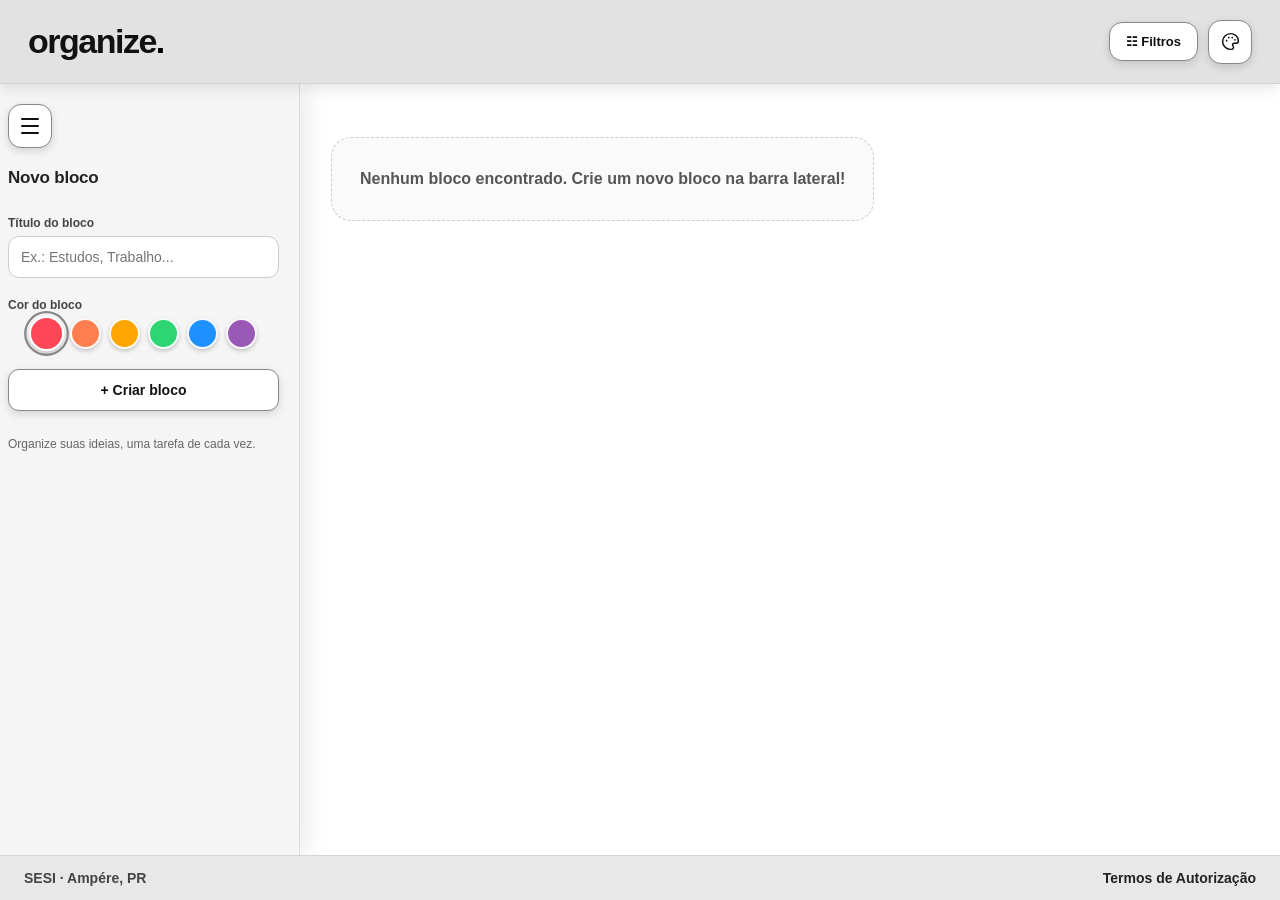
<file: index.html>
<!DOCTYPE html>
<html lang="pt-BR">
<head>
  <meta charset="UTF-8">
  <meta name="viewport" content="width=device-width, initial-scale=1.0">
  <meta name="theme-color" content="#e8eaf6">
  <title>organize.</title>
  <link rel="stylesheet" href="style.css">
</head>
<body>
  <header class="app-header">
    <h1>organize<span>.</span></h1>
    <div class="header-actions">
      <button id="btnFilters" class="filter-toggle" type="button" aria-controls="filterPanel" aria-expanded="false">☷ <span>Filtros</span></button>
      <div class="appearance-picker">
        <button id="btnAppearanceToggle" class="filter-toggle theme-toggle" type="button" aria-label="Abrir opções de aparência" aria-controls="appearancePanel" aria-expanded="false" title="Aparência">
          <svg viewBox="0 0 24 24" aria-hidden="true" focusable="false">
            <path d="M12 3a9 9 0 1 0 0 18h1.2a2.3 2.3 0 0 0 1.7-3.8 1.8 1.8 0 0 1 1.3-3.1H18a3 3 0 0 0 3-3c0-4.5-4-8.1-9-8.1Z"/>
            <circle cx="7.5" cy="11" r="1"/>
            <circle cx="10" cy="7.5" r="1"/>
            <circle cx="14" cy="7.5" r="1"/>
            <circle cx="17" cy="10" r="1"/>
          </svg>
        </button>
        <section id="appearancePanel" class="appearance-panel" aria-label="Opções de aparência" hidden>
          <div class="appearance-group" role="group" aria-labelledby="appearanceModeLabel">
            <h2 id="appearanceModeLabel">Modo</h2>
            <button type="button" class="appearance-choice" data-appearance-theme="claro" aria-pressed="true">Claro</button>
            <button type="button" class="appearance-choice" data-appearance-theme="escuro" aria-pressed="false">Escuro</button>
          </div>
          <div class="appearance-group" role="group" aria-labelledby="appearanceStyleLabel">
            <h2 id="appearanceStyleLabel">Estilo</h2>
            <button type="button" class="appearance-choice" data-appearance-style="liso" aria-pressed="true">Liso</button>
            <button type="button" class="appearance-choice" data-appearance-style="vidro" aria-pressed="false">Vidro</button>
          </div>
        </section>
      </div>
    </div>
  </header>

  <div class="app-layout">
    <aside id="sidePanel" class="side-panel is-open" aria-label="Menu de criação de blocos">
      <button id="btnMenu" class="icon-button hamburger-button" type="button" aria-label="Fechar menu de blocos" aria-controls="sidePanelContent" aria-expanded="true"><span></span><span></span><span></span></button>
      <div id="sidePanelContent" class="side-panel-content">
        <div class="panel-heading"><div class="section-title">Novo bloco</div></div>
        <div class="form-group">
          <label for="blockTitleInput">Título do bloco</label>
          <input type="text" id="blockTitleInput" placeholder="Ex.: Estudos, Trabalho..." maxlength="80">
        </div>
        <div class="form-group">
          <label>Cor do bloco</label>
          <div class="color-options" id="colorPicker"></div>
        </div>
        <button class="btn" id="btnCreateBlock" type="button">+ Criar bloco</button>
        <p class="panel-tip">Organize suas ideias, uma tarefa de cada vez.</p>
      </div>
    </aside>

    <main class="workspace">
      <section id="filterPanel" class="filter-panel" aria-label="Filtros por data">
        <div class="filter-panel-heading"><strong>Filtrar tarefas</strong><span>Por data de entrega</span></div>
        <div class="filter-fields">
          <div class="form-group"><label for="filterYear">Ano</label><input id="filterYear" type="number" min="1900" max="9999" step="1" placeholder="Digite o ano"></div>
          <div class="form-group"><label for="filterMonth">Mês</label><select id="filterMonth"><option value="">Todos</option><option value="01">Janeiro</option><option value="02">Fevereiro</option><option value="03">Março</option><option value="04">Abril</option><option value="05">Maio</option><option value="06">Junho</option><option value="07">Julho</option><option value="08">Agosto</option><option value="09">Setembro</option><option value="10">Outubro</option><option value="11">Novembro</option><option value="12">Dezembro</option></select></div>
          <div class="form-group"><label for="filterDay">Dia</label><input type="number" id="filterDay" min="1" max="31" placeholder="Ex.: 15"></div>
        </div>
        <button class="btn btn-secondary" id="btnClearFilters" type="button">Limpar filtros</button>
      </section>
      <div id="blocksContainer" class="blocks-container"></div>
    </main>
  </div>

  <footer><p>SESI · Ampére, PR</p><a href="termos.html" class="linkTermo">Termos de Autorização</a></footer>

  <dialog id="appDialog" class="app-dialog" aria-labelledby="appDialogTitle" aria-describedby="appDialogMessage">
    <form method="dialog" class="app-dialog-content"><h2 id="appDialogTitle">Aviso</h2><p id="appDialogMessage"></p><div class="app-dialog-actions"><button id="appDialogCancel" class="btn btn-secondary" value="cancel" hidden>Cancelar</button><button id="appDialogConfirm" class="btn" value="confirm">Entendi</button></div></form>
  </dialog>
  <script src="script.js"></script>
</body>
</html>
</file>
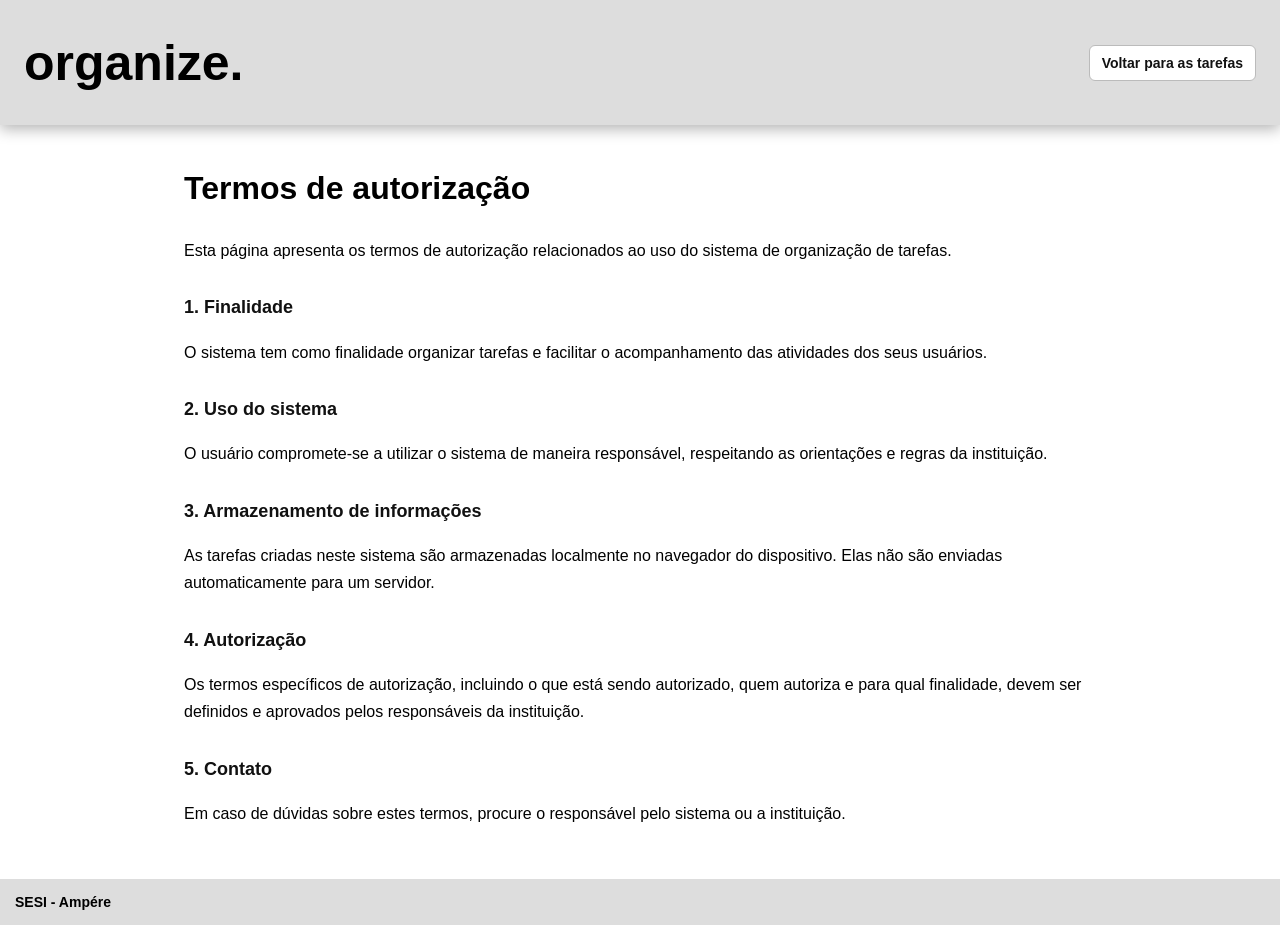
<file: termos.html>
<!DOCTYPE html>
<html lang="pt-BR">
<head>
    <meta charset="UTF-8">
    <meta name="viewport" content="width=device-width, initial-scale=1.0">
    <title>Termos de autorização</title>
    <style>
        * {
            box-sizing: border-box;
            font-family: Arial, Helvetica, sans-serif;
        }

        body {
            margin: 0;
            min-height: 100vh;
            display: flex;
            flex-direction: column;
            background: #ffffff;
            color: #000000;
        }

        header {
            height: 125px;
            display: flex;
            align-items: center;
            justify-content: space-between;
            gap: 16px;
            padding: 16px 24px;
            background: #dddddd;
            box-shadow: 0 4px 14px rgba(0, 0, 0, 0.3);
            z-index: 1;
        }

        header h1 {
            margin: 0;
            color: #000000;
            font-size: 50px;
            font-weight: bold;
        }

        .back-link {
            padding: 9px 12px;
            border: 1px solid #bbbbbb;
            border-radius: 6px;
            background: #ffffff;
            color: #111111;
            text-decoration: none;
            font-size: 14px;
            font-weight: bold;
        }

        .back-link:hover {
            background: #111111;
            color: #ffffff;
        }

        main {
            flex: 1;
            width: min(100%, 960px);
            margin: 0 auto;
            padding: 36px 24px;
            line-height: 1.7;
        }

        h1 {
            margin-top: 0;
            color: #000000;
            font-size: 32px;
        }

        h2 {
            margin-top: 28px;
            font-size: 18px;
            color: #111111;
        }

        .aviso {
            color: #555555;
            font-size: 13px;
        }

        footer {
            display: flex;
            justify-content: space-between;
            padding: 15px;
            background: #dddddd;
            color: #000000;
            font-size: 14px;
            font-weight: bold;
        }

        @media (max-width: 600px) {
            header {
                height: auto;
                min-height: 90px;
                padding: 14px 16px;
            }

            header h1 {
                font-size: 34px;
            }

            .back-link {
                padding: 8px;
                font-size: 12px;
            }

            main {
                padding: 28px 18px;
            }

            h1 {
                font-size: 26px;
            }

            footer {
                gap: 12px;
                font-size: 12px;
            }
        }
    </style>
</head>
<body>

    <header>
        <h1>organize.</h1>
        <a class="back-link" href="index.html">Voltar para as tarefas</a>
    </header>

    <main>
        <h1>Termos de autorização</h1>

        <p>
            Esta página apresenta os termos de autorização relacionados
            ao uso do sistema de organização de tarefas.
        </p>

        <h2>1. Finalidade</h2>
        <p>
            O sistema tem como finalidade organizar tarefas e facilitar
            o acompanhamento das atividades dos seus usuários.
        </p>

        <h2>2. Uso do sistema</h2>
        <p>
            O usuário compromete-se a utilizar o sistema de maneira
            responsável, respeitando as orientações e regras da instituição.
        </p>

        <h2>3. Armazenamento de informações</h2>
        <p>
            As tarefas criadas neste sistema são armazenadas localmente
            no navegador do dispositivo. Elas não são enviadas
            automaticamente para um servidor.
        </p>

        <h2>4. Autorização</h2>
        <p>
            Os termos específicos de autorização, incluindo o que está
            sendo autorizado, quem autoriza e para qual finalidade,
            devem ser definidos e aprovados pelos responsáveis da instituição.
        </p>

        <h2>5. Contato</h2>
        <p>
            Em caso de dúvidas sobre estes termos, procure o responsável
            pelo sistema ou a instituição.
        </p>

        
    </main>

    <footer>
        SESI - Ampére
    </footer>

</body>
</html>
</file>
<file: style.css>
* {

  box-sizing: border-box;

  margin: 0;

  padding: 0;

  font-family: Arial, Helvetica, sans-serif !important;

}



body {

  background-color: #ffffff;

  color: #000000;

  min-height: 100vh;

  padding-bottom: 52px;

  overflow-x: hidden;

  overflow-y: auto;

}



header {

    display: flex;

    align-items: center;

    background-color: #dddddd;

    padding: 16px 24px;

    box-shadow: 0 4px 14px rgba(0, 0, 0, 0.3);

    position: relative;

    z-index: 10;

    height: 125px;

}



header h1 {

  font-size: 50px;

  font-weight: bold;

  color: #000000;

  letter-spacing: -0.5px;

}



.app-body {

  display: flex;

  align-items: stretch;

  min-height: calc(100vh - 177px);

}



aside {

  width: 290px;

  min-width: 290px;

  background-color: #f2f2f2;

  z-index: 5;

  padding: 20px;

  display: flex;

  flex-direction: column;

  gap: 24px;

}



.section-title {

  font-size: 14px;

  font-weight: bold;

  text-transform: uppercase;

  color: #000000;

  margin-bottom: 12px;

  border-bottom: 2px solid #cccccc;

  padding-bottom: 4px;

}



.form-group {

  display: flex;

  flex-direction: column;

  gap: 6px;

  margin-bottom: 12px;

}



.form-group label {

  font-size: 13px;

  font-weight: bold;

  color: #222222;

}



input[type="text"],

input[type="number"],

select {

  width: 100%;

  padding: 9px;

  border: 1px solid #cccccc;

  border-radius: 6px;

  font-size: 14px;

  outline: none;

  background-color: #ffffff;

  color: #000000;

  font-weight: bold;

  box-shadow: inset 0 1px 3px rgba(0,0,0,0.05);

}



input:focus, select:focus {

  border-color: #555555;

}



.color-options {

  display: flex;

  gap: 8px;

  flex-wrap: wrap;

}



.color-btn {

  width: 28px;

  height: 28px;

  border-radius: 50%;

  border: 2px solid #ffffff;

  box-shadow: 0 2px 4px rgba(0, 0, 0, 0.2);

  cursor: pointer;

  transition: transform 0.15s ease;

}



.color-btn.selected {

  border: 2px solid #000000;

  transform: scale(1.15);

}



.btn {

  background-color: #111111;

  color: #ffffff;

  border: none;

  padding: 12px;

  border-radius: 6px;

  font-weight: bold;

  cursor: pointer;

  font-size: 14px;

  width: 100%;

  text-align: center;

  box-shadow: 0 3px 6px rgba(0, 0, 0, 0.15);

  transition: background-color 0.2s, transform 0.1s;

}



.btn:hover {

  background-color: #3f3f3f;

}



.btn:active {

  transform: translateY(1px);

}



.btn-secondary {

  background-color: #ffffff;

  color: #111111;

  border: 1px solid #cccccc;

  box-shadow: 0 2px 4px rgba(0, 0, 0, 0.08);

}



.btn-secondary:hover {

  background-color: #111111;

  color: #ffffff;

  border-color: #111111;

}



main {

  flex: 1;

  min-width: 0;

  background-color: #ffffff;

  padding: 24px;

  overflow-x: auto;

  overflow-y: clip;

  display: flex;

  align-items: flex-start;

}



.blocks-container {

  display: flex;

  gap: 20px;

  align-items: flex-start;

}



.empty-msg {

    display: flex;

  color: #555555;

  font-size: 16px;

  font-weight: bold;

  margin-top: 20px;

}



.block-card {

  width: 320px;

  flex: 0 0 320px;

  min-width: 0;

  box-sizing: border-box;

  border-radius: 12px;

  padding: 18px;

  display: flex;

  flex-direction: column;

  gap: 14px;

  box-shadow: 0 5px 15px rgba(0, 0, 0, 0.4);

  border: none;

  transition: transform 0.2s, box-shadow 0.2s;

}



.block-card.is-expanded {

  width: 746px;

  flex-basis: 746px;

}



.block-card:hover {

  box-shadow: 0 8px 22px rgba(0, 0, 0, 0.22);

}



.block-header {

  display: flex;

  justify-content: space-between;

  align-items: center;

  gap: 10px;

  min-width: 0;

  border-bottom: 2px solid rgba(0, 0, 0, 0.12);

  padding-bottom: 10px;

}



.block-actions {

  display: flex;

  flex-shrink: 0;

  gap: 6px;

}







.block-title {

  flex: 1;

  min-width: 0;

  font-size: 20px;

  font-weight: bold;

  color: #ffffff;

  text-shadow: 0 1px 2px rgba(0, 0, 0, 0.4);

  overflow-wrap: anywhere;

  word-break: break-word;

  white-space: nowrap;

  overflow-x: auto;

  overflow-y: hidden;

  scrollbar-width: thin;

  scrollbar-color: rgba(255, 255, 255, 0.9) transparent;

}



.btn-delete-block {

  background: rgba(0, 0, 0, 0.85);

  color: #ffffff;

  border: none;

  font-weight: bold;

  border-radius: 6px;

  cursor: pointer;

  font-size: 12px;

  padding: 5px 10px;

  flex-shrink: 0;

  box-shadow: 0 2px 4px rgba(0,0,0,0.2);

}



.btn-delete-block:hover {

  background-color: #d32f2f;

}



.kanban-board {

  display: grid;

  grid-auto-flow: column;

  grid-auto-columns: 170px;

  gap: 10px;

  flex: 0 0 auto;

  min-width: 0;

  overflow-x: auto;

  overflow-y: clip;

}



.kanban-column {

  display: flex;

  flex-direction: column;

  gap: 10px;

  min-width: 0;

  padding: 10px;

  border-radius: 8px;

  background-color: rgba(255, 255, 255, 0.38);

  transition: background-color 0.15s ease;

}



.kanban-column.drag-over {

  background-color: rgba(255, 255, 255, 0.72);

}



.kanban-column-header {

  display: flex;

  align-items: center;

  justify-content: space-between;

  gap: 8px;

  color: #111111;

}



.kanban-column-header h2 {

  font-size: 14px;

  overflow-wrap: anywhere;

}



.kanban-column-header span {

  display: grid;

  flex: 0 0 24px;

  width: 24px;

  height: 24px;

  place-items: center;

  border-radius: 50%;

  background-color: rgba(255, 255, 255, 0.75);

  font-size: 12px;

  font-weight: bold;

}



.kanban-tasks {

  display: flex;

  flex-direction: column;

  gap: 10px;

  overflow-y: visible;

  min-height: 72px;

  padding: 2px 4px 2px 0;

}



.kanban-empty {

  padding: 10px 4px;

  color: #333333;

  font-size: 12px;

  font-weight: bold;

  text-align: center;

}



.task-item {

  background-color: #ffffff;

  padding: 12px;

  border-radius: 8px;

  border: none;

  box-shadow: 0 2px 6px rgba(0, 0, 0, 0.12);

  display: flex;

  flex-direction: column;

  align-items: stretch;

  gap: 8px;

  cursor: grab;

}



.task-item:active {

  cursor: grabbing;

}



.task-left {

  display: flex;

  align-items: flex-start;

  gap: 10px;

  width: 100%;

}



.task-actions {

  display: flex;

  align-items: center;

  gap: 6px;

  width: 100%;

}



.task-status-select {

  flex: 1;

  min-width: 0;

  padding: 6px;

  font-size: 11px;

}



.task-text {

  font-size: 14px;

  color: #111111;

  word-break: break-word;

  font-weight: bold;

}



.task-text.done {

  text-decoration: line-through;

  color: #727272;

}



.task-date {

  font-size: 11px;

  color: #555555;

  margin-top: 4px;

  font-weight: bold;

  display: inline-flex;

  align-items: center;

  gap: 4px;

  padding: 4px 6px;

  border-radius: 6px;

  cursor: pointer;

  transition: background-color 0.2s ease, transform 0.2s ease, color 0.2s ease, box-shadow 0.2s ease;

}



.task-date:hover,

.task-date:focus-visible {

  background-color: rgba(17, 17, 17, 0.08);

  color: #111111;

  transform: translateY(-1px);

  box-shadow: 0 4px 10px rgba(0, 0, 0, 0.08);

  outline: none;

}



.task-date:active {

  transform: translateY(0);

}



.btn-delete-task {

  background: none;

  border: none;

  color: #666666;

  cursor: pointer;

  font-weight: bold;

  font-size: 16px;

  line-height: 1;

  padding: 2px 4px;

}



.btn-delete-task:hover {

  color: #d32f2f;

}



.add-task-box {

  display: flex;

  flex-direction: column;

  gap: 8px;

  border-top: 2px solid rgba(0, 0, 0, 0.12);

  padding-top: 12px;

}



.add-task-row {

  display: flex;

  align-items: flex-start;

  gap: 6px;

}



.date-control {

  position: relative;

  display: flex;

  flex: 1;

  min-width: 0;

  gap: 4px;

}



.date-control input[type="text"] {

  width: 100%;

  min-width: 0;

  padding: 6px;

  border: 1px solid #cccccc;

  border-radius: 4px;

  font-size: 12px;

  font-weight: bold;

  box-shadow: inset 0 1px 2px rgba(0,0,0,0.05);

}



.btn-open-calendar {

  flex: 0 0 34px;

  height: 30px;

  border: 1px solid #cccccc;

  border-radius: 4px;

  background: #ffffff;

  color: #111111;

  font-size: 18px;

  cursor: pointer;

}



.btn-open-calendar:hover {

  background: #eeeeee;

}



.date-picker {

  position: absolute;

  z-index: 20;

  bottom: calc(100% + 8px);

  left: 0;

  width: 260px;

  min-width: 260px;

  max-width: 260px;

  min-height: 270px;

  padding: 10px;

  border: 1px solid #cccccc;

  border-radius: 6px;

  background: #ffffff;

  box-shadow: 0 5px 18px rgba(0, 0, 0, 0.2);

  box-sizing: border-box;

}



.date-picker[hidden] {

  display: none;

}



.calendar-header {

  display: grid;

  grid-template-columns: 58px minmax(0, 1fr) 58px;

  align-items: center;

  gap: 6px;

  min-height: 36px;

  margin-bottom: 8px;

  color: #111111;

  text-transform: capitalize;

}



.calendar-nav-group {

  display: flex;

  align-items: center;

  justify-content: space-between;

  gap: 4px;

}



.calendar-header button {

  width: 24px;

  height: 24px;

  border: 1px solid #cccccc;

  border-radius: 4px;

  background: #f2f2f2;

  color: #111111;

  font-size: 14px;

  line-height: 1;

  cursor: pointer;

}



.calendar-header strong {

  display: block;

  min-width: 0;

  text-align: center;

  font-size: 12px;

  line-height: 1.25;

  white-space: normal;

  overflow: visible;

}



.calendar-grid {

  display: grid;

  grid-template-columns: repeat(7, minmax(0, 1fr));

  grid-template-rows: repeat(6, 26px);

  gap: 3px;

  text-align: center;

}



.calendar-weekday {

  display: grid;

  place-items: center;

  min-height: 14px;

  color: #555555;

  font-size: 10px;

  font-weight: bold;

}



.calendar-day-empty,

.calendar-day {

  display: grid;

  min-width: 0;

  min-height: 26px;

  place-items: center;

  box-sizing: border-box;

}



.calendar-day {

  border: 1px solid transparent;

  border-radius: 4px;

  background: #f2f2f2;

  color: #111111;

  font-size: 11px;

  cursor: pointer;

}



.calendar-day:hover:not(:disabled) {

  background: #dddddd;

}



.calendar-day.today {

  border-color: #555555;

}



.calendar-day.selected {

  background: #111111;

  color: #ffffff;

}



.calendar-day:disabled {

  color: #aaaaaa;

  cursor: not-allowed;

}



.app-dialog {

  position: fixed;

  inset: 0;

  margin: auto;

  width: min(420px, calc(100vw - 32px));

  max-height: calc(100vh - 32px);

  overflow: auto;

  padding: 0;

  border: 1px solid #cccccc;

  border-radius: 8px;

  background: #ffffff;

  color: #111111;

  box-shadow: 0 12px 36px rgba(0, 0, 0, 0.25);

}



.app-dialog::backdrop {

  background: rgba(0, 0, 0, 0.45);

}



.app-dialog-content {

  display: flex;

  flex-direction: column;

  gap: 14px;

  padding: 24px;

}



.app-dialog-content h2 {

  font-size: 20px;

}



.app-dialog-content p {

  color: #333333;

  font-size: 14px;

  line-height: 1.5;

}



.app-dialog-actions {

  display: flex;

  justify-content: flex-end;

  gap: 8px;

}



.app-dialog-actions .btn {

  width: auto;

  min-width: 96px;

  padding: 9px 14px;

}



.linkTermo {

  text-decoration: none;

  color: #000000;

}



.linkTermo:hover{

  cursor: pointer;

  color: #333333

}





footer {

  display: flex;

  justify-content: space-between;

  background-color: #dddddd;

  position: fixed;

  right: 0;

  bottom: 0;

  left: 0;

  z-index: 30;

  text-align: center;

  padding: 15px;

  font-size: 14px;

  font-weight: bold;

  color: #000000;

}



.prazo-status {

  display: inline-block;

  margin-top: 5px;

  padding: 3px 8px;

  border-radius: 12px;

  font-size: 11px;

  font-weight: bold;

}



.prazo-longe {

  background-color: #dff9e8;

  color: #167a3e;

}



.prazo-perto {

  background-color: #fff0c2;

  color: #8a5b00;

}



.prazo-ultimo-dia {

  background-color: #ffe0b2;

  color: #9a4d00;

}



.prazo-hoje {

  background-color: #ffd6d6;

  color: #b42318;

}



.prazo-vencido {

  background-color: #b42318;

  color: #ffffff;

}



.prazo-concluida {

  background-color: #f0f0f0;

  color: #333333;

}

.block-title::-webkit-scrollbar {

  height: 4px;

}



.block-title::-webkit-scrollbar-track {

  background: transparent;

}



.block-title::-webkit-scrollbar-thumb {

  background: rgba(255, 255, 255, 0.6);

  border-radius: 10px;

}



.block-title::-webkit-scrollbar-thumb:hover {

  background: rgba(255, 255, 255, 0.9);

}

/* ===== NOVA INTERFACE ORGANIZE. ===== */
:root { --ink:#111; --muted:#666; --glass:#fff; --glass-border:#ddd; --shadow:0 8px 22px rgba(0,0,0,.12); }
html { min-height:100%; }
body { min-height:100vh; padding-bottom:0; display:flex; flex-direction:column; color:var(--ink); background:#fff; }
.app-header { height:84px; display:flex; align-items:center; gap:18px; padding:0 28px; background:#e2e2e2; border-bottom:1px solid #d2d2d2; box-shadow:0 4px 14px rgba(0,0,0,.1); position:sticky; top:0; z-index:50; }
.app-header h1 { color:#111; font-size:34px; letter-spacing:-1.5px; }
.app-header h1 span { color:#000; }
.icon-button { display:grid; place-content:center; border:1px solid #888; background:#fff; color:#111; cursor:pointer; border-radius:13px; box-shadow:0 3px 8px rgba(0,0,0,.14); }
.hamburger-button { width:44px; height:44px; gap:5px; }
.hamburger-button span { width:18px; height:2px; border-radius:5px; background:currentColor; display:block; }
.header-actions { margin-left:auto; }
.header-actions { display:flex; align-items:center; gap:10px; }
.appearance-picker { position:relative; }
.filter-toggle { padding:11px 16px; border:1px solid #888; border-radius:13px; background:#fff; color:#111; font-size:13px; font-weight:700; cursor:pointer; box-shadow:0 3px 8px rgba(0,0,0,.14); }
.theme-toggle { display:grid; width:44px; height:44px; place-items:center; padding:10px; }
.theme-toggle svg { width:21px; height:21px; fill:none; stroke:currentColor; stroke-width:1.7; stroke-linecap:round; stroke-linejoin:round; }
.theme-toggle svg circle { fill:currentColor; stroke:none; }
.appearance-panel { position:absolute; top:calc(100% + 12px); right:0; z-index:100; display:grid; grid-template-columns:repeat(2,minmax(110px,1fr)); gap:14px; width:min(300px,calc(100vw - 28px)); padding:16px; border:1px solid #ccc; border-radius:14px; background:#fff; box-shadow:0 10px 28px rgba(0,0,0,.18); }
.appearance-panel[hidden] { display:none; }
.appearance-group { display:grid; align-content:start; gap:7px; }
.appearance-group h2 { margin:0 0 3px; color:#333; font-size:12px; }
.appearance-choice { min-height:34px; padding:7px 10px; border:1px solid #bbb; border-radius:9px; background:#fff; color:#222; text-align:left; cursor:pointer; }
.appearance-choice[aria-pressed="true"] { border-color:#555; background:#eee; font-weight:700; box-shadow:inset 0 0 0 1px #555; }
.filter-toggle:hover,.icon-button:hover { background:#f7f7f7; transform:translateY(-1px); }
.app-layout { display:flex; flex:1; min-height:calc(100vh - 144px); }
.side-panel { position:relative; z-index:1; display:flex; flex:0 0 300px; flex-direction:column; align-items:flex-start; gap:20px; width:300px; min-width:0; padding:20px 20px 20px 8px; overflow-x:hidden; overflow-y:auto; background:#f5f5f5; border-right:1px solid #ddd; box-shadow:8px 0 22px rgba(0,0,0,.08); transition:flex-basis .28s ease,width .28s ease,padding .28s ease; }
.side-panel:not(.is-open) { flex-basis:60px; width:60px; padding:14px 8px; }
.side-panel-content { width:100%; min-width:0; }
.side-panel:not(.is-open) .side-panel-content { display:none; }
.panel-heading { display:flex; align-items:center; justify-content:space-between; margin-bottom:28px; }
.section-title { margin:0; padding:0; border:0; color:#222; font-size:17px; letter-spacing:-.2px; text-transform:none; }
.side-panel .hamburger-button { flex:0 0 44px; }
.side-panel .form-group { margin-bottom:20px; }
.side-panel label,.filter-panel label { color:#444; font-size:12px; }
.side-panel input[type="text"],.filter-panel input,.filter-panel select { border:1px solid #ccc; border-radius:11px; background:#fff; box-shadow:none; padding:12px; font-weight:500; color:#111; }
.side-panel .btn { border:1px solid #888; border-radius:11px; background:#fff; color:#111; box-shadow:0 3px 8px rgba(0,0,0,.14); }
.color-btn { border-color:rgba(255,255,255,.95); width:31px; height:31px; }
.color-btn.selected { outline:2px solid #888; outline-offset:2px; border:2px solid white; }
.side-panel .color-options { justify-content:center; }
.panel-tip { margin-top:24px; color:#666; font-size:12px; line-height:1.6; }
.workspace { position:relative; flex:1; min-width:0; min-height:calc(100vh - 144px); padding:30px 28px 40px; display:block; overflow:visible; background:transparent; transition:padding .28s ease; }
.filter-panel { position:absolute; top:16px; right:28px; z-index:45; width:min(360px,calc(100vw - 32px)); padding:20px; border:1px solid #ddd; border-radius:20px; background:#fff; box-shadow:var(--shadow); opacity:0; visibility:hidden; transform:translateY(-8px); transition:opacity .2s ease,transform .2s ease,visibility .2s ease; }
.filter-panel.is-open { opacity:1; visibility:visible; transform:translateY(0); }
.filter-panel-heading { display:flex; flex-direction:column; gap:4px; margin-bottom:16px; color:#222; }
.filter-panel-heading span { color:#666; font-size:11px; }
.filter-fields { display:grid; grid-template-columns:1fr 1fr; gap:10px; }
.filter-fields .form-group:last-child { grid-column:1/-1; }
.filter-panel .form-group { margin-bottom:8px; }
.filter-panel .btn { border:1px solid #888; border-radius:10px; background:#fff; color:#111; box-shadow:0 3px 8px rgba(0,0,0,.14); }
.blocks-container { display:flex; align-items:flex-start; gap:20px; width:100%; overflow-x:auto; overflow-y:visible; padding:3px 3px 24px; }
.empty-msg { padding:28px; border:1px dashed #ccc; border-radius:20px; background:#fafafa; color:#555; line-height:1.6; }
.block-card { background:rgba(255,255,255,.38); border:1px solid rgba(255,255,255,.78); border-radius:22px; box-shadow:0 10px 24px rgba(0,0,0,.16); padding:18px; gap:15px; cursor:pointer; transition:width .25s ease,transform .25s ease,box-shadow .25s ease; }
.block-card:hover { box-shadow:0 14px 30px rgba(0,0,0,.22); transform:translateY(-2px); }
.block-card.is-expanded { width:746px; flex-basis:746px; }
.block-header { border-bottom:1px solid rgba(0,0,0,.16); }
.block-title { color:#000; text-shadow:none; font-size:18px; }
.btn-delete-block { border:1px solid #888; border-radius:9px; background:#fff; color:#111; padding:7px 9px; box-shadow:0 3px 8px rgba(0,0,0,.14); }
.btn-delete-block:hover { background:#f3f3f3; color:#111; }
.kanban-board { gap:10px; grid-auto-columns:170px; padding-bottom:4px; }
.kanban-column { border:1px solid #ddd; border-radius:14px; background:#fafafa; }
.kanban-column:nth-child(1),.kanban-column:nth-child(2),.kanban-column:nth-child(3),.kanban-column:nth-child(4) { background:#fafafa; }
.kanban-column-header h2 { color:#222; }
.kanban-empty { color:#666; font-weight:500; }
.task-item { border:1px solid #e5e5e5; border-radius:13px; background:#fff; box-shadow:0 5px 14px rgba(0,0,0,.07); cursor:pointer; transition:box-shadow .2s ease,transform .2s ease,background .2s ease; }
.task-item:hover { box-shadow:0 9px 20px rgba(50,48,86,.12); }
.task-item.task-expanded { background:#fff; box-shadow:0 10px 24px rgba(0,0,0,.12); }
.task-card-heading { display:flex; align-items:flex-start; justify-content:space-between; gap:8px; }
.task-left { min-width:0; }
.task-text { color:#222; font-size:13px; line-height:1.45; }
.task-date { color:#666; font-weight:600; }
.task-expand-indicator { flex:0 0 22px; width:22px; height:22px; display:grid; place-items:center; border-radius:50%; background:#f0f0f0; color:#222; font-size:16px; line-height:1; }
.task-details { margin-top:5px; animation:taskReveal .2s ease; }
.task-details[hidden] { display:none; }
.task-actions { padding-top:9px; border-top:1px solid #ddd; }
.task-status-select { border:1px solid #ccc; border-radius:8px; background:#fff; color:#222; }
.btn-delete-task,.btn-open-calendar { border:1px solid #888; border-radius:8px; background:#fff; color:#111; padding:6px 8px; box-shadow:0 3px 8px rgba(0,0,0,.14); }
.add-task-box { border-top:1px solid rgba(0,0,0,.16); }
.add-task-box input { border-radius:10px!important; border:1px solid #ccc!important; background:#fff!important; box-shadow:none!important; }
.add-task-box .btn { border:1px solid #888; border-radius:9px; background:#fff; color:#111; box-shadow:0 3px 8px rgba(0,0,0,.14); }
.date-picker { border-radius:14px; border:1px solid #ddd; box-shadow:var(--shadow); background:#fff; }
footer { position:static; bottom:auto; flex:0 0 auto; width:100%; background:#e8e8e8; border-top:1px solid #d5d5d5; color:#444; padding:14px 24px; }
.linkTermo { color:#222; }
.app-dialog { border:1px solid #ddd; border-radius:20px; background:#fff; box-shadow:0 20px 60px rgba(0,0,0,.2); }
.app-dialog::backdrop { background:rgba(0,0,0,.28); }
.app-dialog-content h2 { color:#222; }
.app-dialog-content p { color:#555; }
.app-dialog-content .btn { border:1px solid #888; border-radius:10px; background:#fff; color:#111; box-shadow:0 3px 8px rgba(0,0,0,.14); }
[data-theme="escuro"] { --ink:#f5f5f5; --muted:#c9c9c9; --glass:#383838; --glass-border:#555; --shadow:0 8px 22px rgba(0,0,0,.28); color-scheme:dark; }
body[data-theme="escuro"] { color:var(--ink); background:#303030; }
[data-theme="escuro"] .app-header,[data-theme="escuro"] footer { background:#3a3a3a; border-color:#505050; color:#eee; }
[data-theme="escuro"] .app-header h1,[data-theme="escuro"] .app-header h1 span,
[data-theme="escuro"] .section-title,[data-theme="escuro"] .filter-panel-heading,
[data-theme="escuro"] .filter-panel-heading span,[data-theme="escuro"] .block-title,
[data-theme="escuro"] .linkTermo { color:#f2f2f2; }
[data-theme="escuro"] .block-title { color:#fff; }
[data-theme="escuro"] .side-panel { background:#343434; border-color:#505050; }
[data-theme="escuro"] .icon-button,[data-theme="escuro"] .filter-toggle,
[data-theme="escuro"] .side-panel .btn,[data-theme="escuro"] .filter-panel .btn,
[data-theme="escuro"] .btn-delete-block,[data-theme="escuro"] .btn-delete-task,
[data-theme="escuro"] .btn-open-calendar,[data-theme="escuro"] .add-task-box .btn,
[data-theme="escuro"] .app-dialog-content .btn { border-color:#777; background:#454545; color:#f5f5f5; }
[data-theme="escuro"] .filter-toggle:hover,[data-theme="escuro"] .icon-button:hover,
[data-theme="escuro"] .btn-delete-block:hover { background:#505050; color:#fff; }
[data-theme="escuro"] .side-panel label,[data-theme="escuro"] .filter-panel label,
[data-theme="escuro"] .panel-tip,[data-theme="escuro"] .filter-panel-heading span,
[data-theme="escuro"] .task-date,[data-theme="escuro"] .kanban-empty { color:#b8b8b8; }
[data-theme="escuro"] .side-panel input[type="text"],
[data-theme="escuro"] .filter-panel input,[data-theme="escuro"] .filter-panel select,
[data-theme="escuro"] .task-status-select,[data-theme="escuro"] .add-task-box input { border-color:#666!important; background:#3c3c3c!important; color:#f5f5f5!important; }
[data-theme="escuro"] .add-task-box input::placeholder { color:#ddd; opacity:1; }
[data-theme="escuro"] .filter-panel,[data-theme="escuro"] .date-picker,
[data-theme="escuro"] .app-dialog { border-color:#555; background:#383838; color:#f5f5f5; }
[data-theme="escuro"] .empty-msg { border-color:#666; background:#383838; color:#ddd; }
[data-theme="escuro"] .block-card { border-color:rgba(255,255,255,.25); }
[data-theme="escuro"] .block-header,[data-theme="escuro"] .task-actions,
[data-theme="escuro"] .add-task-box { border-color:rgba(255,255,255,.22); }
[data-theme="escuro"] .kanban-column,
[data-theme="escuro"] .kanban-column:nth-child(1),
[data-theme="escuro"] .kanban-column:nth-child(2),
[data-theme="escuro"] .kanban-column:nth-child(3),
[data-theme="escuro"] .kanban-column:nth-child(4) { border-color:#ddd; background:#fff; }
[data-theme="escuro"] .kanban-column-header h2,[data-theme="escuro"] .kanban-column-header span,
[data-theme="escuro"] .kanban-empty,[data-theme="escuro"] .task-text,
[data-theme="escuro"] .task-date,[data-theme="escuro"] .task-expand-indicator { color:#222; }
[data-theme="escuro"] .kanban-column-header span { background:#eee; }
[data-theme="escuro"] .task-item,[data-theme="escuro"] .task-item.task-expanded { border-color:#e5e5e5; background:#fff; }
[data-theme="escuro"] .task-expand-indicator { background:#f0f0f0; }
[data-theme="escuro"] .task-status-select { background-color:#3c3c3c; }
[data-theme="escuro"] .prazo-longe,[data-theme="escuro"] .prazo-perto,
[data-theme="escuro"] .prazo-ultimo-dia,[data-theme="escuro"] .prazo-hoje,
[data-theme="escuro"] .prazo-vencido,[data-theme="escuro"] .prazo-concluida { background:#414141; color:#f2f2f2; }
[data-theme="escuro"] .calendar-day { border-color:transparent; background:#454545; color:#f5f5f5; }
[data-theme="escuro"] .calendar-day:hover:not(:disabled) { background:#555; }
[data-theme="escuro"] .calendar-day.today { border-color:#aaa; }
[data-theme="escuro"] .calendar-day.selected { background:#eee; color:#111; }
[data-theme="escuro"] .calendar-weekday { color:#ccc; }
[data-theme="escuro"] .block-card .btn-delete-block,
[data-theme="escuro"] .block-card .btn-delete-task,
[data-theme="escuro"] .block-card .btn-open-calendar,
[data-theme="escuro"] .block-card .add-task-box .btn,
[data-theme="escuro"] .block-card .calendar-header button { border-color:#888; background:#fff; color:#111; }
[data-theme="escuro"] .block-card .btn-delete-block:hover,
[data-theme="escuro"] .block-card .btn-delete-task:hover,
[data-theme="escuro"] .block-card .btn-open-calendar:hover,
[data-theme="escuro"] .block-card .add-task-box .btn:hover,
[data-theme="escuro"] .block-card .calendar-header button:hover { background:#fff; color:#111; }
[data-theme="escuro"] .block-card .add-task-box input,
[data-theme="escuro"] .block-card .date-control input,
[data-theme="escuro"] .block-card .task-status-select { border-color:#ccc!important; background:#fff!important; color:#111!important; }
[data-theme="escuro"] .block-card .add-task-box input::placeholder { color:#666; opacity:1; }
[data-theme="escuro"] .block-card .date-picker { border-color:#ddd; background:#fff; color:#111; }
[data-theme="escuro"] .block-card .calendar-header,
[data-theme="escuro"] .block-card .calendar-weekday { color:#333; }
[data-theme="escuro"] .block-card .calendar-day { border-color:transparent; background:#fff; color:#111; }
[data-theme="escuro"] .block-card .calendar-day:hover:not(:disabled) { background:#fff; }
[data-theme="escuro"] .block-card .calendar-day.today { border-color:#888; }
[data-theme="escuro"] .block-card .calendar-day.selected { border-color:#555; background:#fff; color:#111; }
[data-theme="escuro"] .block-card .prazo-longe,
[data-theme="escuro"] .block-card .prazo-perto,
[data-theme="escuro"] .block-card .prazo-ultimo-dia,
[data-theme="escuro"] .block-card .prazo-hoje,
[data-theme="escuro"] .block-card .prazo-vencido,
[data-theme="escuro"] .block-card .prazo-concluida { background:#fff; color:#333; }
[data-theme="escuro"] .block-card .kanban-board { scrollbar-color:#999 #fff; scrollbar-width:auto; }
[data-theme="escuro"] .block-card .kanban-board::-webkit-scrollbar { height:12px; }
[data-theme="escuro"] .block-card .kanban-board::-webkit-scrollbar-track { border-radius:6px; background:#fff; }
[data-theme="escuro"] .block-card .kanban-board::-webkit-scrollbar-thumb { border:3px solid #fff; border-radius:6px; background:#999; }
[data-theme="escuro"] .block-card .kanban-board::-webkit-scrollbar-button { width:12px; background:#999; }
[data-theme="escuro"] .app-dialog-content h2,[data-theme="escuro"] .app-dialog-content p { color:#eee; }
[data-theme="escuro"] .appearance-panel { border-color:#555; background:#383838; }
[data-theme="escuro"] .appearance-group h2 { color:#f2f2f2; }
[data-theme="escuro"] .appearance-choice { border-color:#666; background:#454545; color:#f5f5f5; }
[data-theme="escuro"] .appearance-choice[aria-pressed="true"] { border-color:#bbb; background:#555; box-shadow:inset 0 0 0 1px #bbb; }

body[data-style="vidro"][data-theme="claro"] {
  background:linear-gradient(135deg,#f7f7f7 0%,#ececec 50%,#fafafa 100%);
}
body[data-style="vidro"][data-theme="claro"] .app-header,
body[data-style="vidro"][data-theme="claro"] footer {
  background:rgba(226,226,226,.66);
  border-color:rgba(255,255,255,.82);
  backdrop-filter:blur(18px);
  -webkit-backdrop-filter:blur(18px);
}
body[data-style="vidro"][data-theme="claro"] .side-panel {
  background:rgba(245,245,245,.68);
  border-color:rgba(255,255,255,.85);
  backdrop-filter:blur(22px);
  -webkit-backdrop-filter:blur(22px);
}
body[data-style="vidro"][data-theme="claro"] .block-card {
  background:color-mix(in srgb,var(--block-color) 58%,transparent)!important;
  border-color:rgba(255,255,255,.78);
  box-shadow:0 14px 36px rgba(0,0,0,.14);
  backdrop-filter:blur(20px);
  -webkit-backdrop-filter:blur(20px);
}
body[data-style="vidro"][data-theme="claro"] .kanban-column,
body[data-style="vidro"][data-theme="claro"] .kanban-column:nth-child(1),
body[data-style="vidro"][data-theme="claro"] .kanban-column:nth-child(2),
body[data-style="vidro"][data-theme="claro"] .kanban-column:nth-child(3),
body[data-style="vidro"][data-theme="claro"] .kanban-column:nth-child(4),
body[data-style="vidro"][data-theme="claro"] .task-item,
body[data-style="vidro"][data-theme="claro"] .task-item.task-expanded,
body[data-style="vidro"][data-theme="claro"] .block-card .add-task-box input,
body[data-style="vidro"][data-theme="claro"] .block-card .date-control input,
body[data-style="vidro"][data-theme="claro"] .block-card .task-status-select,
body[data-style="vidro"][data-theme="claro"] .block-card .btn-delete-block,
body[data-style="vidro"][data-theme="claro"] .block-card .btn-delete-task,
body[data-style="vidro"][data-theme="claro"] .block-card .btn-open-calendar,
body[data-style="vidro"][data-theme="claro"] .block-card .add-task-box .btn {
  border-color:rgba(255,255,255,.78);
  background:rgba(255,255,255,.52)!important;
  backdrop-filter:blur(12px);
  -webkit-backdrop-filter:blur(12px);
}
body[data-style="vidro"][data-theme="claro"] .block-card .add-task-box input,
body[data-style="vidro"][data-theme="claro"] .block-card .date-control input,
body[data-style="vidro"][data-theme="claro"] .block-card .task-status-select {
  background:rgba(255,255,255,.52)!important;
}
body[data-style="vidro"][data-theme="claro"] .filter-panel,
body[data-style="vidro"][data-theme="claro"] .appearance-panel,
body[data-style="vidro"][data-theme="claro"] .date-picker,
body[data-style="vidro"][data-theme="claro"] .app-dialog {
  border-color:rgba(255,255,255,.8);
  background:rgba(255,255,255,.76);
  backdrop-filter:blur(20px);
  -webkit-backdrop-filter:blur(20px);
}
body[data-style="vidro"][data-theme="claro"] .icon-button,
body[data-style="vidro"][data-theme="claro"] .filter-toggle,
body[data-style="vidro"][data-theme="claro"] .side-panel .btn,
body[data-style="vidro"][data-theme="claro"] .filter-panel .btn,
body[data-style="vidro"][data-theme="claro"] .app-dialog-content .btn,
body[data-style="vidro"][data-theme="claro"] .appearance-choice {
  border-color:rgba(255,255,255,.85);
  background:rgba(255,255,255,.68);
  backdrop-filter:blur(12px);
  -webkit-backdrop-filter:blur(12px);
}
body[data-style="vidro"][data-theme="claro"] .appearance-choice[aria-pressed="true"] {
  background:rgba(225,225,225,.85);
}

body[data-style="vidro"][data-theme="escuro"] {
  background:linear-gradient(135deg,#303030 0%,#252525 52%,#353535 100%);
}
body[data-style="vidro"][data-theme="escuro"] .app-header,
body[data-style="vidro"][data-theme="escuro"] footer {
  background:rgba(58,58,58,.68);
  border-color:rgba(255,255,255,.16);
  backdrop-filter:blur(18px);
  -webkit-backdrop-filter:blur(18px);
}
body[data-style="vidro"][data-theme="escuro"] .side-panel {
  background:rgba(52,52,52,.72);
  border-color:rgba(255,255,255,.16);
  backdrop-filter:blur(22px);
  -webkit-backdrop-filter:blur(22px);
}
body[data-style="vidro"][data-theme="escuro"] .block-card {
  background:color-mix(in srgb,var(--block-color) 35%,transparent)!important;
  border-color:rgba(255,255,255,.28);
  box-shadow:0 14px 36px rgba(0,0,0,.32);
  backdrop-filter:blur(20px);
  -webkit-backdrop-filter:blur(20px);
}
body[data-style="vidro"][data-theme="escuro"] .kanban-column,
body[data-style="vidro"][data-theme="escuro"] .kanban-column:nth-child(1),
body[data-style="vidro"][data-theme="escuro"] .kanban-column:nth-child(2),
body[data-style="vidro"][data-theme="escuro"] .kanban-column:nth-child(3),
body[data-style="vidro"][data-theme="escuro"] .kanban-column:nth-child(4),
body[data-style="vidro"][data-theme="escuro"] .task-item,
body[data-style="vidro"][data-theme="escuro"] .task-item.task-expanded,
body[data-style="vidro"][data-theme="escuro"] .block-card .add-task-box input,
body[data-style="vidro"][data-theme="escuro"] .block-card .date-control input,
body[data-style="vidro"][data-theme="escuro"] .block-card .task-status-select,
body[data-style="vidro"][data-theme="escuro"] .block-card .btn-delete-block,
body[data-style="vidro"][data-theme="escuro"] .block-card .btn-delete-task,
body[data-style="vidro"][data-theme="escuro"] .block-card .btn-open-calendar,
body[data-style="vidro"][data-theme="escuro"] .block-card .add-task-box .btn {
  border-color:rgba(255,255,255,.2);
  background:rgba(255,255,255,.14)!important;
  color:#f5f5f5!important;
  backdrop-filter:blur(12px);
  -webkit-backdrop-filter:blur(12px);
}
body[data-style="vidro"][data-theme="escuro"] .block-card .task-text,
body[data-style="vidro"][data-theme="escuro"] .block-card .task-date,
body[data-style="vidro"][data-theme="escuro"] .block-card .kanban-column-header h2,
body[data-style="vidro"][data-theme="escuro"] .block-card .kanban-column-header span,
body[data-style="vidro"][data-theme="escuro"] .block-card .kanban-empty,
body[data-style="vidro"][data-theme="escuro"] .block-card .task-expand-indicator { color:#fff; }
body[data-style="vidro"][data-theme="escuro"] .block-card .add-task-box input::placeholder { color:#ddd; }
body[data-style="vidro"][data-theme="escuro"] .block-card .task-expand-indicator { background:rgba(255,255,255,.18); }
body[data-style="vidro"][data-theme="escuro"] .filter-panel,
body[data-style="vidro"][data-theme="escuro"] .appearance-panel,
body[data-style="vidro"][data-theme="escuro"] .date-picker,
body[data-style="vidro"][data-theme="escuro"] .app-dialog {
  border-color:rgba(255,255,255,.2);
  background:rgba(56,56,56,.78);
  backdrop-filter:blur(20px);
  -webkit-backdrop-filter:blur(20px);
}
body[data-style="vidro"][data-theme="escuro"] .icon-button,
body[data-style="vidro"][data-theme="escuro"] .filter-toggle,
body[data-style="vidro"][data-theme="escuro"] .side-panel .btn,
body[data-style="vidro"][data-theme="escuro"] .filter-panel .btn,
body[data-style="vidro"][data-theme="escuro"] .app-dialog-content .btn,
body[data-style="vidro"][data-theme="escuro"] .appearance-choice {
  border-color:rgba(255,255,255,.22);
  background:rgba(255,255,255,.16);
  color:#f5f5f5;
  backdrop-filter:blur(12px);
  -webkit-backdrop-filter:blur(12px);
}
body[data-style="vidro"][data-theme="escuro"] .appearance-group h2 { color:#f2f2f2; }
body[data-style="vidro"][data-theme="escuro"] .appearance-choice[aria-pressed="true"] { background:rgba(255,255,255,.28); }

@keyframes taskReveal { from { opacity:0; transform:translateY(-4px); } to { opacity:1; transform:translateY(0); } }
@media (max-width:760px) {
 .app-header { height:72px; padding:0 14px; gap:12px; }
 .app-header h1 { font-size:29px; }
 .workspace { padding:22px 14px 32px; }
 .side-panel { flex-basis:260px; width:260px; padding:16px 16px 16px 4px; }
 .side-panel:not(.is-open) { flex-basis:52px; width:52px; padding:12px 4px; }
 .app-layout { min-height:calc(100vh - 132px); }
 .blocks-container { gap:14px; }
 .block-card { flex-basis:300px; width:300px; padding:14px; }
 .block-card.is-expanded { flex-basis:min(746px,calc(100vw - 28px)); width:min(746px,calc(100vw - 28px)); }
 .filter-panel { top:10px; right:12px; }
 footer { padding:12px 14px; font-size:11px; }
}
@media (prefers-reduced-motion:reduce) { *,*::before,*::after { animation-duration:.01ms!important; transition-duration:.01ms!important; scroll-behavior:auto!important; } }
</file>
